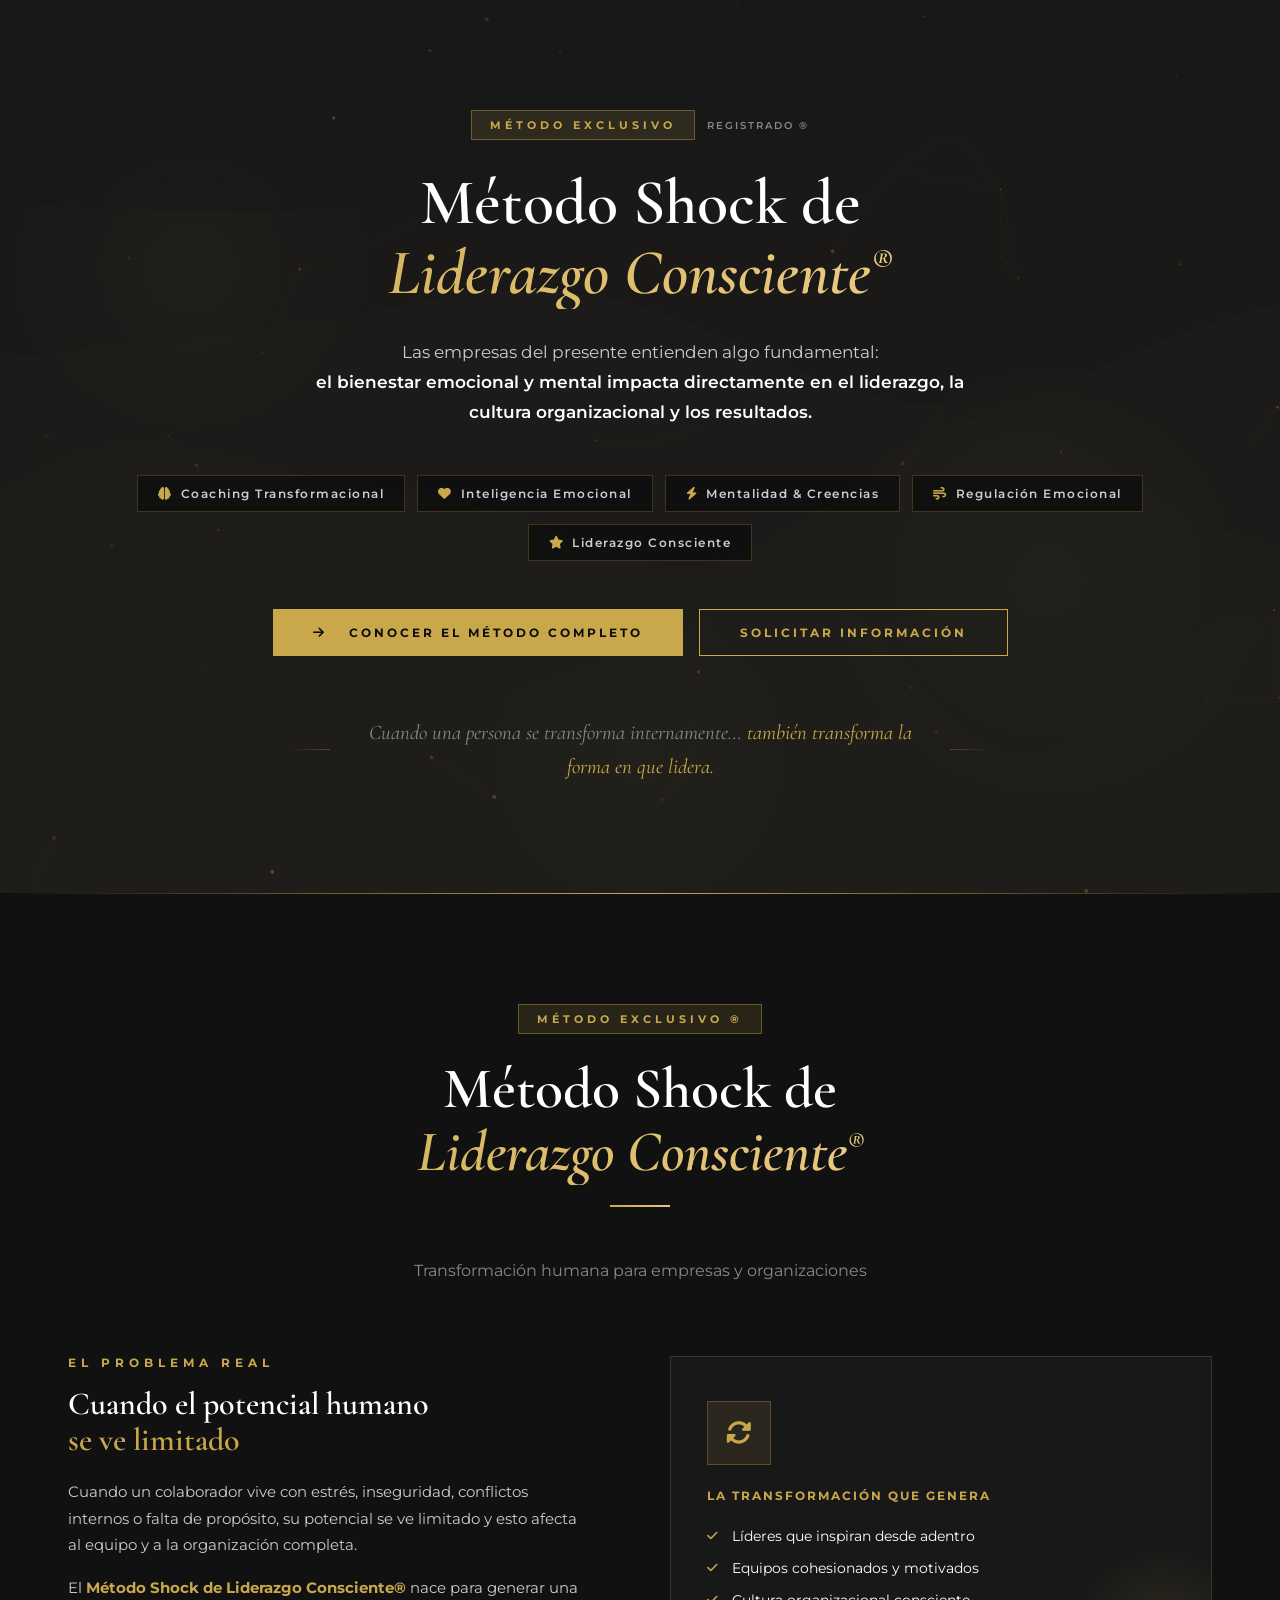
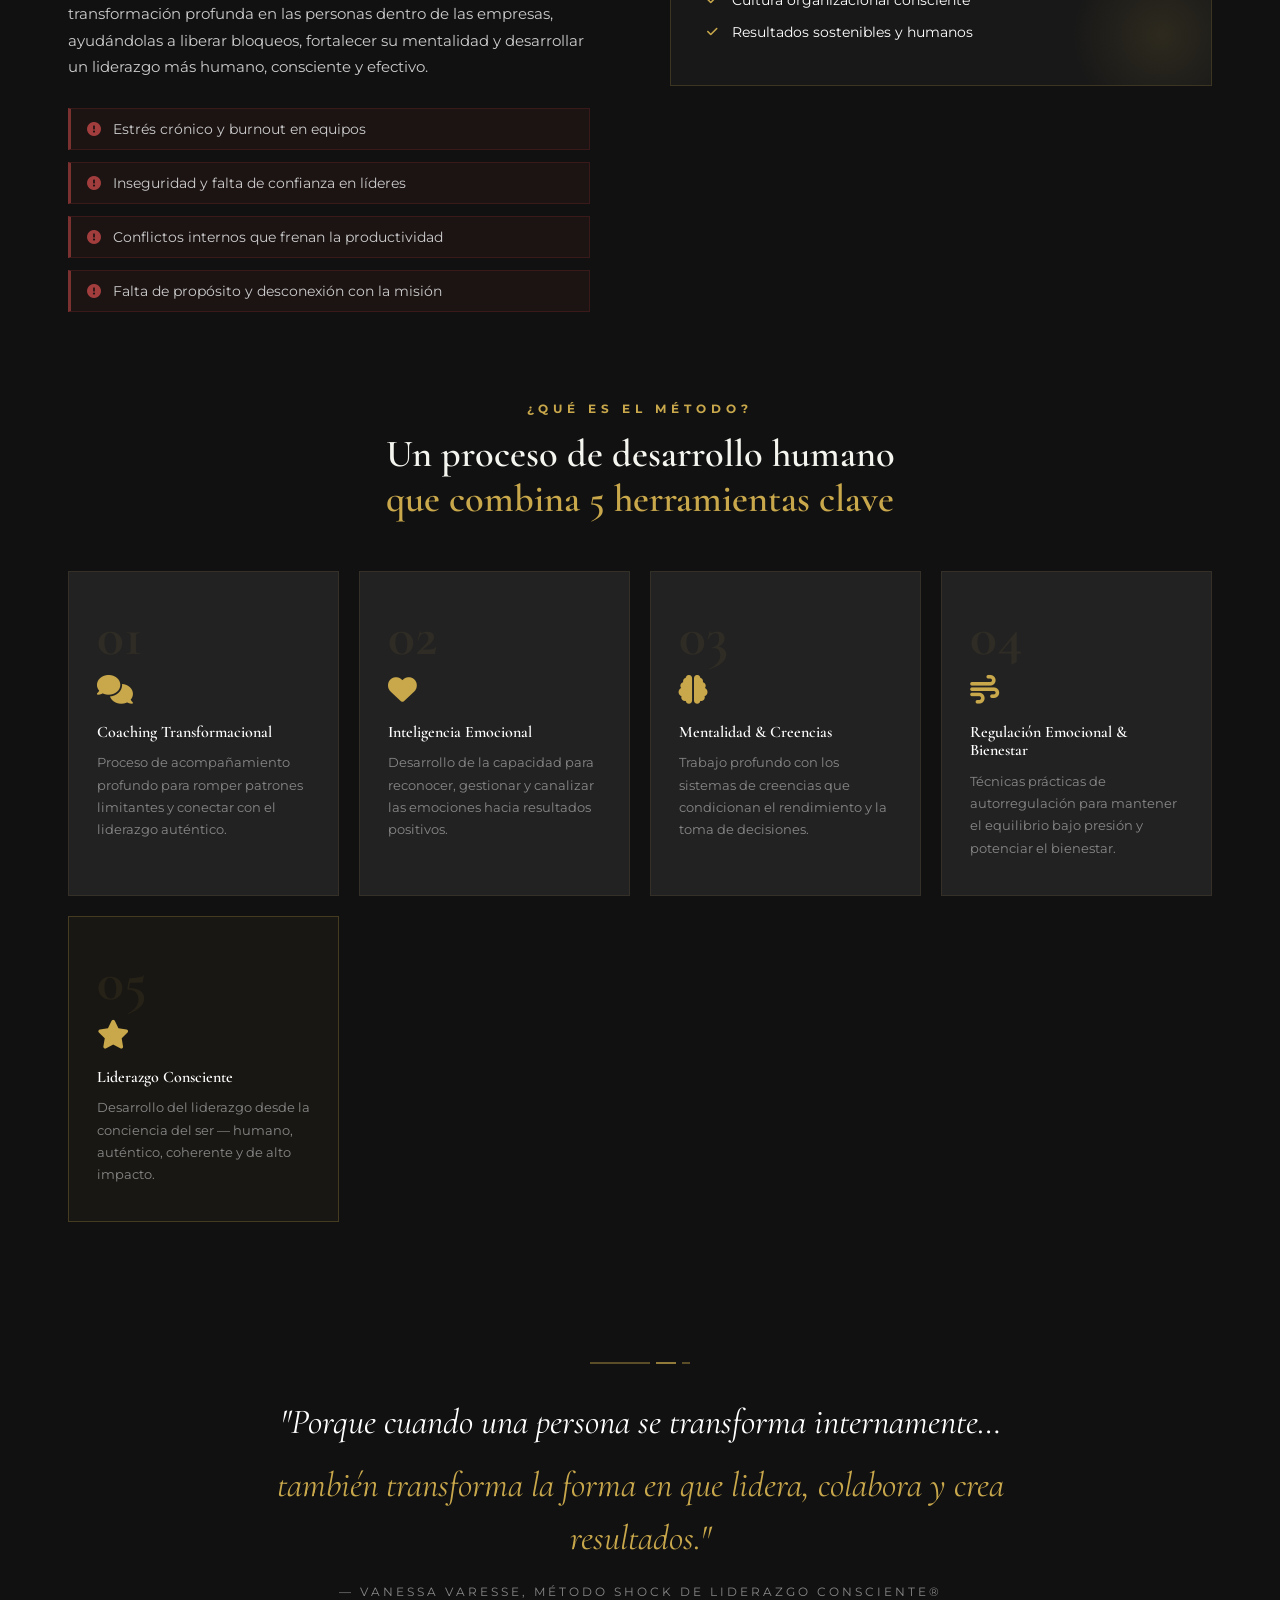
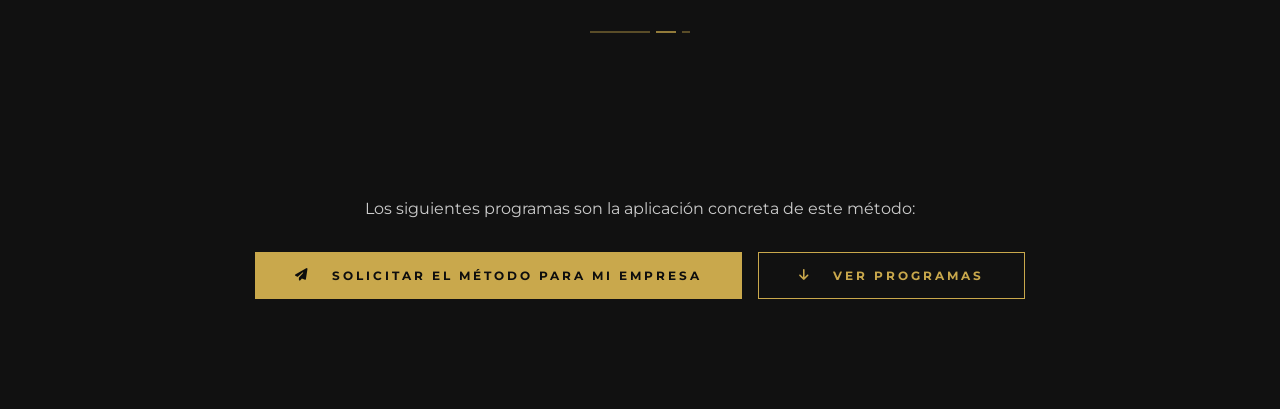
<file: preview-metodo.html>
<!DOCTYPE html>
<html lang="es">
<head>
  <meta charset="UTF-8" />
  <meta name="viewport" content="width=device-width, initial-scale=1.0" />
  <title>Preview — Método Shock de Liderazgo Consciente®</title>
  <link rel="preconnect" href="https://fonts.googleapis.com" />
  <link rel="preconnect" href="https://fonts.gstatic.com" crossorigin />
  <link href="https://fonts.googleapis.com/css2?family=Cormorant+Garamond:ital,wght@0,400;0,600;0,700;1,400;1,600&family=Montserrat:wght@400;500;600;700&display=swap" rel="stylesheet" />
  <link rel="stylesheet" href="https://cdnjs.cloudflare.com/ajax/libs/font-awesome/6.5.0/css/all.min.css" />
  <style>
    :root {
      --gold: #C9A84C; --gold-light: #E8C97E; --gold-dark: #A07830;
      --black: #0D0D0D; --dark: #181818; --dark-2: #222222;
      --white: #F5F5F0; --white-pure: #FFFFFF;
      --gray: #888888; --gray-light: #CCCCCC;
      --font-heading: 'Cormorant Garamond', serif;
      --font-body: 'Montserrat', sans-serif;
    }
    *, *::before, *::after { box-sizing: border-box; margin: 0; padding: 0; }
    html { scroll-behavior: smooth; }
    body { font-family: var(--font-body); background: var(--black); color: var(--white); overflow-x: hidden; }
    a { text-decoration: none; color: inherit; }
    h1,h2,h3,h4 { font-family: var(--font-heading); font-weight: 600; line-height: 1.15; }
    h2 { font-size: clamp(2rem, 4vw, 3.5rem); }
    h3 { font-size: clamp(1.3rem, 2.5vw, 2rem); }
    p { color: var(--gray-light); line-height: 1.8; }
    .container { max-width: 1200px; margin: 0 auto; padding: 0 28px; }
    .text-center { text-align: center; }
    .btn { display: inline-flex; align-items: center; gap: 10px; padding: 15px 40px; font-family: var(--font-body); font-size: 0.78rem; font-weight: 700; letter-spacing: 3px; text-transform: uppercase; cursor: pointer; transition: all .3s ease; border: none; }
    .btn-gold { background: var(--gold); color: var(--black); }
    .btn-gold:hover { background: var(--gold-light); transform: translateY(-3px); box-shadow: 0 6px 24px rgba(201,168,76,0.25); }
    .btn-outline { background: transparent; color: var(--gold); border: 1px solid var(--gold); }
    .btn-outline:hover { background: var(--gold); color: var(--black); transform: translateY(-3px); }
    .section-label { font-family: var(--font-body); font-size: .72rem; font-weight: 700; letter-spacing: 5px; text-transform: uppercase; color: var(--gold); display: block; margin-bottom: 16px; }
    .divider { width: 60px; height: 2px; background: linear-gradient(90deg, var(--gold), var(--gold-light)); margin: 0 auto 50px; }
    .divider-left { margin: 0 0 50px; }
    .section-subtitle { font-size: 1rem; color: var(--gray); max-width: 600px; line-height: 1.8; }
    .gold-separator { width: 100%; height: 1px; background: linear-gradient(90deg, transparent, var(--gold), transparent); }
    .fade-up { opacity: 0; transform: translateY(35px); transition: opacity .7s ease, transform .7s ease; }
    .fade-up.visible { opacity: 1; transform: translateY(0); }
    .delay-1 { transition-delay: .1s; } .delay-2 { transition-delay: .2s; }
    .delay-3 { transition-delay: .3s; } .delay-4 { transition-delay: .4s; }
    .delay-5 { transition-delay: .5s; }
    @keyframes shimmer { 0%{background-position:100% 0} 100%{background-position:-100% 0} }
    .shimmer-text { background: linear-gradient(110deg,var(--gold) 0%,var(--gold-light) 35%,var(--white-pure) 50%,var(--gold-light) 65%,var(--gold) 100%); background-size:200% 100%; -webkit-background-clip:text; background-clip:text; -webkit-text-fill-color:transparent; animation:shimmer 4s ease-in-out infinite; }
    @keyframes glowPulse { 0%,100%{opacity:.6} 50%{opacity:1} }

    /* ===== PREVIEW SECTION ===== */
    .metodo-preview-section { position:relative; padding:110px 0; background:var(--dark); overflow:hidden; }
    .metodo-preview-section > canvas { position:absolute; inset:0; width:100%; height:100%; pointer-events:none; z-index:0; opacity:.55; }
    .metodo-preview-inner { position:relative; z-index:2; text-align:center; }
    .metodo-preview-badge { display:flex; align-items:center; justify-content:center; gap:12px; margin-bottom:28px; }
    .metodo-badge-pill { display:inline-flex; align-items:center; gap:8px; background:rgba(201,168,76,.12); border:1px solid rgba(201,168,76,.4); color:var(--gold); font-size:.68rem; font-weight:700; letter-spacing:4px; text-transform:uppercase; padding:7px 18px; position:relative; overflow:hidden; }
    .metodo-badge-pill::before { content:''; position:absolute; inset:0; background:linear-gradient(90deg,transparent,rgba(201,168,76,.15),transparent); transform:translateX(-100%); animation:badgeShimmer 3s ease-in-out infinite; }
    @keyframes badgeShimmer { 0%{transform:translateX(-100%)} 60%{transform:translateX(100%)} 100%{transform:translateX(100%)} }
    .metodo-badge-reg { font-size:.65rem; color:var(--gray); letter-spacing:2px; text-transform:uppercase; font-weight:600; }
    .metodo-preview-title { font-size:clamp(2.4rem,5vw,4.5rem); color:var(--white-pure); margin-bottom:28px; line-height:1.1; }
    .metodo-preview-title em { font-style:italic; display:block; }
    .metodo-preview-title sup { font-size:.45em; vertical-align:super; color:var(--gold); }
    .metodo-preview-subtitle { font-size:1.05rem; color:var(--gray-light); max-width:680px; margin:0 auto 48px; line-height:1.8; }
    .metodo-preview-subtitle strong { color:var(--white-pure); font-weight:600; }
    .metodo-preview-pills { display:flex; flex-wrap:wrap; gap:12px; justify-content:center; margin-bottom:48px; }
    .metodo-pill { display:inline-flex; align-items:center; gap:8px; background:rgba(13,13,13,.8); border:1px solid rgba(201,168,76,.25); color:var(--gray-light); font-size:.76rem; font-weight:600; letter-spacing:1.5px; padding:10px 20px; transition:all .3s ease; cursor:default; }
    .metodo-pill i { color:var(--gold); font-size:.8rem; }
    .metodo-pill:hover { border-color:var(--gold); color:var(--gold); background:rgba(201,168,76,.08); transform:translateY(-2px); }
    .metodo-preview-cta { display:flex; gap:16px; justify-content:center; flex-wrap:wrap; margin-bottom:60px; }
    .metodo-preview-quote { display:flex; align-items:center; gap:24px; justify-content:center; max-width:700px; margin:0 auto; }
    .metodo-preview-quote p { font-family:var(--font-heading); font-size:clamp(1rem,2vw,1.3rem); color:var(--gray); font-style:italic; line-height:1.6; text-align:center; }
    .metodo-preview-quote em { color:var(--gold); }
    .metodo-quote-line { flex:1; height:1px; background:linear-gradient(90deg,transparent,rgba(201,168,76,.3)); min-width:40px; }
    .metodo-preview-quote .metodo-quote-line:last-child { background:linear-gradient(90deg,rgba(201,168,76,.3),transparent); }

    /* ===== FULL SECTION ===== */
    .metodo-full-section { position:relative; padding:110px 0; background:#111; overflow:hidden; }
    .metodo-full-section > canvas { position:absolute; inset:0; width:100%; height:100%; pointer-events:none; z-index:0; opacity:.55; }
    .metodo-full-title { font-size:clamp(2.2rem,4.5vw,4rem); color:var(--white-pure); margin-bottom:20px; line-height:1.1; }
    .metodo-full-title em { font-style:italic; display:block; }
    .metodo-full-title sup { font-size:.4em; vertical-align:super; color:var(--gold); }
    .metodo-contexto { display:grid; grid-template-columns:1fr 1fr; gap:60px; align-items:start; margin-bottom:90px; position:relative; z-index:2; }
    .metodo-contexto-text { padding-right:20px; }
    .metodo-contexto-text h3 { color:var(--white-pure); font-size:clamp(1.4rem,2.5vw,2rem); margin-bottom:20px; }
    .metodo-contexto-text h3 span { color:var(--gold); }
    .metodo-contexto-text p { font-size:.92rem; color:var(--gray-light); line-height:1.8; margin-bottom:16px; }
    .metodo-bloqueos { margin-top:28px; display:flex; flex-direction:column; gap:12px; }
    .metodo-bloqueo-item { display:flex; align-items:center; gap:12px; font-size:.86rem; color:var(--gray-light); padding:12px 16px; background:rgba(220,60,60,.05); border:1px solid rgba(220,60,60,.15); border-left:3px solid rgba(220,80,80,.5); transition:all .3s ease; }
    .metodo-bloqueo-item:hover { background:rgba(220,60,60,.08); border-left-color:rgba(220,80,80,.8); }
    .metodo-bloqueo-item i { color:rgba(220,80,80,.7); font-size:.85rem; flex-shrink:0; }
    .metodo-resultado-card { background:var(--dark); border:1px solid rgba(201,168,76,.2); padding:44px 36px; position:relative; overflow:hidden; }
    .metodo-resultado-icon { width:64px; height:64px; background:rgba(201,168,76,.1); border:1px solid rgba(201,168,76,.3); display:flex; align-items:center; justify-content:center; font-size:1.6rem; color:var(--gold); margin-bottom:24px; animation:rotateIcon 6s linear infinite; }
    @keyframes rotateIcon { 0%{transform:rotate(0deg)} 100%{transform:rotate(360deg)} }
    .metodo-resultado-card h4 { color:var(--gold); margin-bottom:24px; font-family:var(--font-body); font-weight:700; letter-spacing:2px; text-transform:uppercase; font-size:.78rem; }
    .metodo-resultado-list { display:flex; flex-direction:column; gap:14px; }
    .metodo-resultado-item { display:flex; align-items:center; gap:14px; font-size:.88rem; color:var(--white-pure); }
    .metodo-resultado-item i { color:var(--gold); font-size:.75rem; flex-shrink:0; }
    .metodo-resultado-glow { position:absolute; bottom:-40px; right:-40px; width:180px; height:180px; background:radial-gradient(circle,rgba(201,168,76,.12) 0%,transparent 70%); animation:glowPulse 3s ease-in-out infinite; }
    .metodo-que-es { margin-bottom:70px; position:relative; z-index:2; }
    .metodo-herramientas-grid { display:grid; grid-template-columns:repeat(4,1fr); gap:20px; }
    .metodo-herramienta-card { background:var(--dark-2); border:1px solid rgba(201,168,76,.1); padding:36px 28px; position:relative; overflow:hidden; transition:all .3s ease; }
    .metodo-herramienta-card:hover { border-color:rgba(201,168,76,.4); transform:translateY(-6px); box-shadow:0 12px 40px rgba(0,0,0,.4); }
    .metodo-herramienta-card:hover .metodo-herramienta-glow { opacity:1; }
    .metodo-herramienta-central { border-color:rgba(201,168,76,.25); background:rgba(201,168,76,.04); }
    .metodo-herramienta-num { font-family:var(--font-heading); font-size:3.5rem; color:rgba(201,168,76,.08); font-weight:700; line-height:1; margin-bottom:8px; }
    .metodo-herramienta-icon { font-size:1.8rem; color:var(--gold); margin-bottom:16px; }
    .metodo-herramienta-card h4 { color:var(--white-pure); font-size:1rem; margin-bottom:10px; font-family:var(--font-heading); }
    .metodo-herramienta-card p { font-size:.82rem; color:var(--gray); line-height:1.7; }
    .metodo-herramienta-glow { position:absolute; bottom:0; left:0; right:0; height:3px; background:linear-gradient(90deg,var(--gold),var(--gold-light)); opacity:0; transition:opacity .3s ease; }
    .metodo-frase-central { text-align:center; padding:70px 0; position:relative; z-index:2; }
    .metodo-frase-lines { display:flex; gap:6px; justify-content:center; margin-bottom:32px; }
    .metodo-frase-lines span { height:2px; background:var(--gold); opacity:.4; animation:lineBreath 2.5s ease-in-out infinite; }
    .metodo-frase-lines span:nth-child(1){width:60px;animation-delay:0s}
    .metodo-frase-lines span:nth-child(2){width:20px;animation-delay:.3s;opacity:.7}
    .metodo-frase-lines span:nth-child(3){width:8px;animation-delay:.6s}
    @keyframes lineBreath { 0%,100%{opacity:.4} 50%{opacity:1} }
    .metodo-frase-central blockquote { font-family:var(--font-heading); font-size:clamp(1.4rem,3vw,2.2rem); color:var(--white-pure); font-style:italic; line-height:1.5; max-width:820px; margin:0 auto 20px; }
    .metodo-frase-central blockquote em { color:var(--gold); display:block; margin-top:10px; }
    .metodo-frase-central cite { display:block; font-size:.72rem; letter-spacing:3px; text-transform:uppercase; color:var(--gray); font-style:normal; margin-bottom:32px; }

    @media(max-width:1100px){.metodo-herramientas-grid{grid-template-columns:repeat(2,1fr)}.metodo-herramienta-central{grid-column:span 2}.metodo-contexto{grid-template-columns:1fr;gap:40px}.metodo-contexto-text{padding-right:0}}
    @media(max-width:768px){.metodo-preview-pills{gap:8px}.metodo-pill{font-size:.7rem;padding:8px 14px}.metodo-herramientas-grid{grid-template-columns:1fr}.metodo-herramienta-central{grid-column:auto}.metodo-preview-cta{flex-direction:column;align-items:center}}
  </style>
</head>
<body>

<!-- ========== PREVIEW INDEX BLOCK ========== -->
<section class="metodo-preview-section">
  <canvas id="metodoCanvas" aria-hidden="true"></canvas>
  <div class="container metodo-preview-inner">
    <div class="metodo-preview-badge fade-up">
      <span class="metodo-badge-pill">Método Exclusivo</span>
      <span class="metodo-badge-reg">Registrado ®</span>
    </div>
    <h2 class="metodo-preview-title fade-up delay-1">
      Método Shock de<br />
      <em class="shimmer-text">Liderazgo Consciente<sup>®</sup></em>
    </h2>
    <p class="metodo-preview-subtitle fade-up delay-2">
      Las empresas del presente entienden algo fundamental:<br />
      <strong>el bienestar emocional y mental impacta directamente en el liderazgo, la cultura organizacional y los resultados.</strong>
    </p>
    <div class="metodo-preview-pills fade-up delay-3">
      <span class="metodo-pill"><i class="fas fa-brain"></i> Coaching Transformacional</span>
      <span class="metodo-pill"><i class="fas fa-heart"></i> Inteligencia Emocional</span>
      <span class="metodo-pill"><i class="fas fa-bolt"></i> Mentalidad & Creencias</span>
      <span class="metodo-pill"><i class="fas fa-wind"></i> Regulación Emocional</span>
      <span class="metodo-pill"><i class="fas fa-star"></i> Liderazgo Consciente</span>
    </div>
    <div class="metodo-preview-cta fade-up delay-4">
      <a href="#metodo" class="btn btn-gold"><i class="fas fa-arrow-right"></i>&nbsp; Conocer el Método Completo</a>
      <a href="#" class="btn btn-outline">Solicitar información</a>
    </div>
    <div class="metodo-preview-quote fade-up delay-5">
      <span class="metodo-quote-line"></span>
      <p>Cuando una persona se transforma internamente… <em>también transforma la forma en que lidera.</em></p>
      <span class="metodo-quote-line"></span>
    </div>
  </div>
</section>

<div class="gold-separator"></div>

<!-- ========== FULL SECTION (programas) ========== -->
<section class="metodo-full-section" id="metodo">
  <canvas id="metodoProgramasCanvas" aria-hidden="true"></canvas>
  <div class="container">

    <div class="text-center fade-up" style="margin-bottom:70px;position:relative;z-index:2;">
      <span class="metodo-badge-pill" style="margin-bottom:20px;display:inline-block;">Método Exclusivo ®</span>
      <h2 class="metodo-full-title">
        Método Shock de<br />
        <em class="shimmer-text">Liderazgo Consciente<sup>®</sup></em>
      </h2>
      <div class="divider"></div>
      <p class="section-subtitle" style="margin:0 auto;">Transformación humana para empresas y organizaciones</p>
    </div>

    <div class="metodo-contexto fade-up delay-1">
      <div class="metodo-contexto-text">
        <span class="section-label">El Problema Real</span>
        <h3>Cuando el potencial humano<br /><span>se ve limitado</span></h3>
        <p>Cuando un colaborador vive con estrés, inseguridad, conflictos internos o falta de propósito, su potencial se ve limitado y esto afecta al equipo y a la organización completa.</p>
        <p>El <strong style="color:var(--gold);">Método Shock de Liderazgo Consciente®</strong> nace para generar una transformación profunda en las personas dentro de las empresas, ayudándolas a liberar bloqueos, fortalecer su mentalidad y desarrollar un liderazgo más humano, consciente y efectivo.</p>
        <div class="metodo-bloqueos">
          <div class="metodo-bloqueo-item"><i class="fas fa-exclamation-circle"></i><span>Estrés crónico y burnout en equipos</span></div>
          <div class="metodo-bloqueo-item"><i class="fas fa-exclamation-circle"></i><span>Inseguridad y falta de confianza en líderes</span></div>
          <div class="metodo-bloqueo-item"><i class="fas fa-exclamation-circle"></i><span>Conflictos internos que frenan la productividad</span></div>
          <div class="metodo-bloqueo-item"><i class="fas fa-exclamation-circle"></i><span>Falta de propósito y desconexión con la misión</span></div>
        </div>
      </div>
      <div class="metodo-contexto-visual">
        <div class="metodo-resultado-card">
          <div class="metodo-resultado-icon"><i class="fas fa-sync-alt"></i></div>
          <h4>La transformación que genera</h4>
          <div class="metodo-resultado-list">
            <div class="metodo-resultado-item"><i class="fas fa-check"></i><span>Líderes que inspiran desde adentro</span></div>
            <div class="metodo-resultado-item"><i class="fas fa-check"></i><span>Equipos cohesionados y motivados</span></div>
            <div class="metodo-resultado-item"><i class="fas fa-check"></i><span>Cultura organizacional consciente</span></div>
            <div class="metodo-resultado-item"><i class="fas fa-check"></i><span>Resultados sostenibles y humanos</span></div>
          </div>
          <div class="metodo-resultado-glow"></div>
        </div>
      </div>
    </div>

    <div class="metodo-que-es fade-up delay-2">
      <div class="text-center" style="margin-bottom:50px;">
        <span class="section-label">¿Qué es el Método?</span>
        <h3 style="color:var(--white);font-size:clamp(1.6rem,3vw,2.4rem);">Un proceso de desarrollo humano<br /><span style="color:var(--gold);">que combina 5 herramientas clave</span></h3>
      </div>
      <div class="metodo-herramientas-grid">
        <div class="metodo-herramienta-card fade-up delay-1">
          <div class="metodo-herramienta-num">01</div>
          <div class="metodo-herramienta-icon"><i class="fas fa-comments"></i></div>
          <h4>Coaching Transformacional</h4>
          <p>Proceso de acompañamiento profundo para romper patrones limitantes y conectar con el liderazgo auténtico.</p>
          <div class="metodo-herramienta-glow"></div>
        </div>
        <div class="metodo-herramienta-card fade-up delay-2">
          <div class="metodo-herramienta-num">02</div>
          <div class="metodo-herramienta-icon"><i class="fas fa-heart"></i></div>
          <h4>Inteligencia Emocional</h4>
          <p>Desarrollo de la capacidad para reconocer, gestionar y canalizar las emociones hacia resultados positivos.</p>
          <div class="metodo-herramienta-glow"></div>
        </div>
        <div class="metodo-herramienta-card fade-up delay-3">
          <div class="metodo-herramienta-num">03</div>
          <div class="metodo-herramienta-icon"><i class="fas fa-brain"></i></div>
          <h4>Mentalidad & Creencias</h4>
          <p>Trabajo profundo con los sistemas de creencias que condicionan el rendimiento y la toma de decisiones.</p>
          <div class="metodo-herramienta-glow"></div>
        </div>
        <div class="metodo-herramienta-card fade-up delay-4">
          <div class="metodo-herramienta-num">04</div>
          <div class="metodo-herramienta-icon"><i class="fas fa-wind"></i></div>
          <h4>Regulación Emocional & Bienestar</h4>
          <p>Técnicas prácticas de autorregulación para mantener el equilibrio bajo presión y potenciar el bienestar.</p>
          <div class="metodo-herramienta-glow"></div>
        </div>
        <div class="metodo-herramienta-card fade-up delay-5 metodo-herramienta-central">
          <div class="metodo-herramienta-num">05</div>
          <div class="metodo-herramienta-icon"><i class="fas fa-star"></i></div>
          <h4>Liderazgo Consciente</h4>
          <p>Desarrollo del liderazgo desde la conciencia del ser — humano, auténtico, coherente y de alto impacto.</p>
          <div class="metodo-herramienta-glow"></div>
        </div>
      </div>
    </div>

    <div class="metodo-frase-central fade-up delay-3">
      <div class="metodo-frase-lines"><span></span><span></span><span></span></div>
      <blockquote>
        "Porque cuando una persona se transforma internamente…
        <em>también transforma la forma en que lidera, colabora y crea resultados."</em>
      </blockquote>
      <cite>— Vanessa Varesse, Método Shock de Liderazgo Consciente®</cite>
      <div class="metodo-frase-lines"><span></span><span></span><span></span></div>
    </div>

    <div class="text-center fade-up delay-4" style="position:relative;z-index:2;margin-top:60px;">
      <p style="font-size:1rem;color:var(--gray-light);margin-bottom:28px;">Los siguientes programas son la aplicación concreta de este método:</p>
      <div style="display:flex;gap:16px;justify-content:center;flex-wrap:wrap;">
        <a href="#" class="btn btn-gold"><i class="fas fa-paper-plane"></i>&nbsp; Solicitar el Método para mi empresa</a>
        <a href="#" class="btn btn-outline"><i class="fas fa-arrow-down"></i>&nbsp; Ver Programas</a>
      </div>
    </div>
  </div>
</section>

<script>
// Animations observer
const obs = new IntersectionObserver(entries => {
  entries.forEach(e => { if(e.isIntersecting){ e.target.classList.add('visible'); obs.unobserve(e.target); }});
}, { threshold: 0.1, rootMargin: '0px 0px -40px 0px' });
document.querySelectorAll('.fade-up').forEach(el => obs.observe(el));

// Canvas shader
(function initMetodoShader() {
  function createShader(canvasId) {
    const canvas = document.getElementById(canvasId);
    if (!canvas) return;
    const ctx = canvas.getContext('2d');
    if (!ctx) return;
    let W, H, animId, t = 0;
    const GR = 201, GG = 168, GB = 76;
    const PARTICLES = 55, CONN_DIST = 130;
    const particles = [];

    function resize() {
      const rect = canvas.parentElement.getBoundingClientRect();
      W = canvas.width  = rect.width;
      H = canvas.height = rect.height;
    }
    function initP() {
      particles.length = 0;
      for (let i = 0; i < PARTICLES; i++) {
        particles.push({ x:Math.random()*W, y:Math.random()*H, r:Math.random()*1.8+.3, vx:(Math.random()-.5)*.35, vy:(Math.random()-.5)*.35, alpha:Math.random()*.6+.1, phase:Math.random()*Math.PI*2 });
      }
    }
    function drawConnections() {
      for (let i = 0; i < particles.length; i++) {
        for (let j = i+1; j < particles.length; j++) {
          const dx = particles[i].x - particles[j].x, dy = particles[i].y - particles[j].y;
          const dist = Math.sqrt(dx*dx + dy*dy);
          if (dist < CONN_DIST) {
            ctx.beginPath();
            ctx.strokeStyle = `rgba(${GR},${GG},${GB},${(1-dist/CONN_DIST)*.2})`;
            ctx.lineWidth = .5;
            ctx.moveTo(particles[i].x, particles[i].y);
            ctx.lineTo(particles[j].x, particles[j].y);
            ctx.stroke();
          }
        }
      }
    }
    function drawWaves() {
      for (let w = 0; w < 4; w++) {
        const wt = t*.0006 + w*(Math.PI/4);
        const yBase = H*(.2+w*.18), amp = 35+w*12, freq = .004+w*.002;
        ctx.beginPath(); ctx.moveTo(0, yBase);
        for (let x = 0; x <= W; x += 4) {
          const y = yBase + Math.sin(x*freq+wt)*amp + Math.sin(x*freq*1.7-wt*.8)*(amp*.4);
          ctx.lineTo(x, y);
        }
        ctx.lineTo(W,H); ctx.lineTo(0,H); ctx.closePath();
        ctx.fillStyle = `rgba(${GR},${GG},${GB},${.025-w*.004})`;
        ctx.fill();
      }
    }
    function drawOrbs() {
      [{x:W*.15,y:H*.3,r:180,a:.06},{x:W*.82,y:H*.65,r:220,a:.05},{x:W*.5,y:H*.85,r:150,a:.04}].forEach((orb,i)=>{
        const pulse = Math.sin(t*.001+i*1.5)*.015;
        const g = ctx.createRadialGradient(orb.x,orb.y,0,orb.x,orb.y,orb.r);
        g.addColorStop(0,`rgba(${GR},${GG},${GB},${orb.a+pulse})`);
        g.addColorStop(.5,`rgba(${GR},${GG},${GB},${orb.a*.4})`);
        g.addColorStop(1,`rgba(${GR},${GG},${GB},0)`);
        ctx.fillStyle = g; ctx.beginPath(); ctx.arc(orb.x,orb.y,orb.r,0,Math.PI*2); ctx.fill();
      });
    }
    function draw(ts) {
      t = ts; ctx.clearRect(0,0,W,H);
      drawOrbs(); drawWaves();
      particles.forEach(p => {
        p.x += p.vx; p.y += p.vy;
        if(p.x<-10) p.x=W+10; if(p.x>W+10) p.x=-10;
        if(p.y<-10) p.y=H+10; if(p.y>H+10) p.y=-10;
        const a = p.alpha * (Math.sin(ts*.002+p.phase)*.2+.8);
        ctx.beginPath(); ctx.arc(p.x,p.y,p.r,0,Math.PI*2);
        ctx.fillStyle=`rgba(${GR},${GG},${GB},${a})`; ctx.fill();
      });
      drawConnections();
      animId = requestAnimationFrame(draw);
    }
    const visObs = new IntersectionObserver(entries => {
      entries.forEach(e => {
        if(e.isIntersecting) { if(!animId) animId = requestAnimationFrame(draw); }
        else { cancelAnimationFrame(animId); animId = null; }
      });
    }, {threshold:.05});
    resize(); initP(); visObs.observe(canvas);
    window.addEventListener('resize', ()=>{ resize(); initP(); }, {passive:true});
  }
  createShader('metodoCanvas');
  createShader('metodoProgramasCanvas');
})();
</script>
</body>
</html>
</file>
